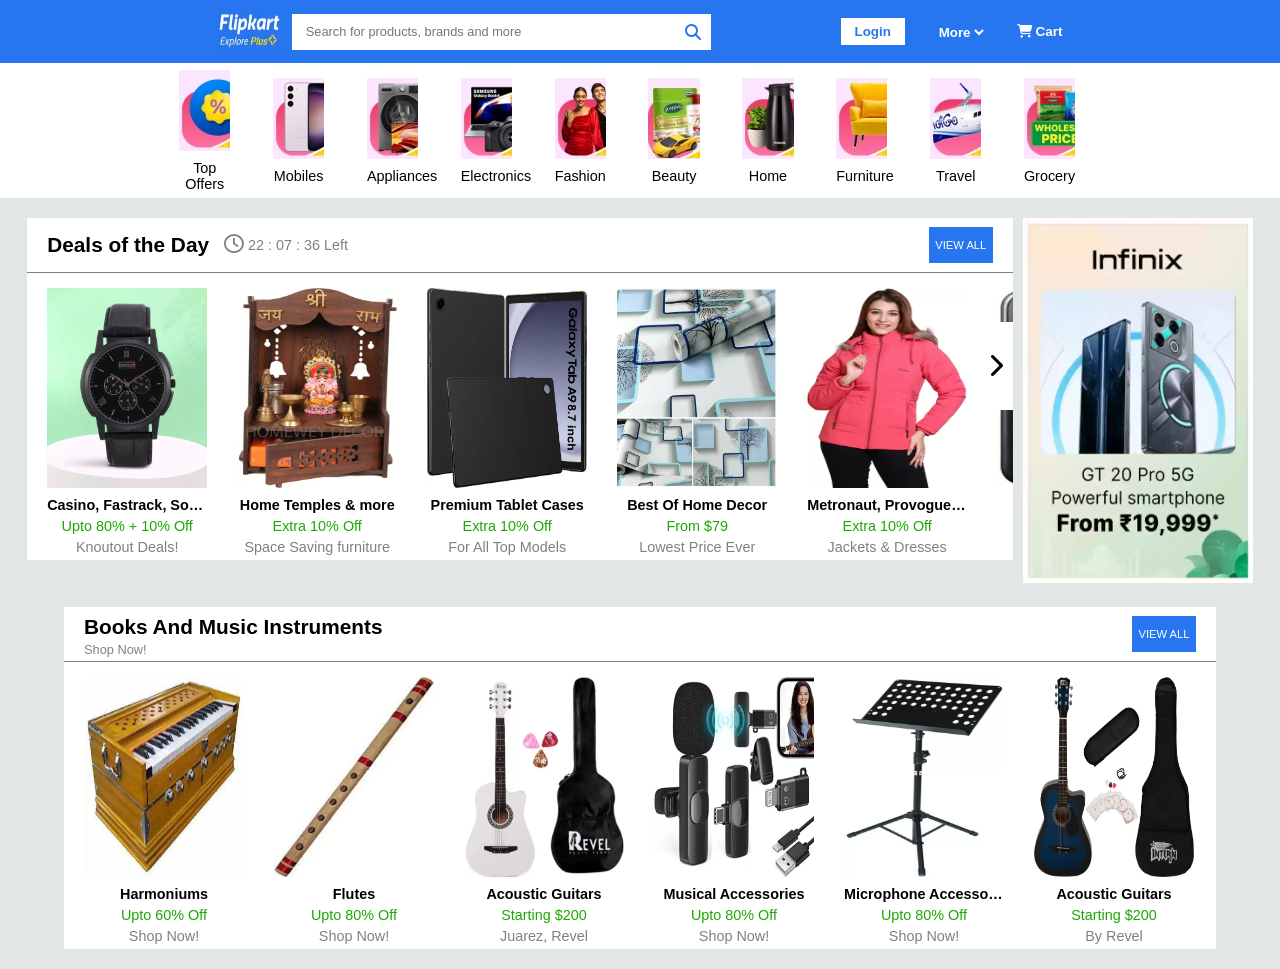
<file: index.html>
<!DOCTYPE html>
<html lang="en">
<head>
    <meta charset="UTF-8">
    <meta name="viewport" content="width=device-width, initial-scale=1.0">
    <title>Flipkart</title>
    <link rel="stylesheet" href="https://cdnjs.cloudflare.com/ajax/libs/font-awesome/6.7.2/css/all.min.css" integrity="sha512-Evv84Mr4kqVGRNSgIGL/F/aIDqQb7xQ2vcrdIwxfjThSH8CSR7PBEakCr51Ck+w+/U6swU2Im1vVX0SVk9ABhg==" crossorigin="anonymous" referrerpolicy="no-referrer" />
    <link rel="stylesheet" href="style.css">    
</head>
<body>
    <header>
        <div class="navbar">
            <div class="nav-main">
                <div class="nav-logo">
                    <img src="Assets/logo.jpeg" alt="Flipkart">
                </div>
                <div class="nav-search">
                    <input type="text" placeholder="    Search for products, brands and more" class="nav-searchbar">
                    <i class="fa-solid fa-magnifying-glass"></i>
                </div>
            </div>
            <div class="nav-ops">
                <div class="nav-login">
                    <button>Login</button>
                </div>
                <div class="nav-more">
                    <select name="" id="">
                        <option value="">More</option>
                    </select>
                </div>
                <div class="nav-cart">
                    <i class="fa-solid fa-cart-shopping"></i>
                    Cart
                </div>
            </div>         
        </div>

        <div class="panel">
            <div class="box">
                <div class="box-pic" style="background-image: url('Assets/pic-1.webp');"></div>
                <p>Top Offers</p>
            </div>
            <div class="box">
                <div class="box-pic" style="background-image: url('Assets/pic-2.webp');"></div>
                <p>Mobiles</p>
            </div>
            <div class="box">
                <div class="box-pic" style="background-image: url('Assets/pic-3.webp');"></div>
                <p>Appliances</p>
            </div>
            <div class="box">
                <div class="box-pic" style="background-image: url('Assets/pic-4.webp');"></div>
                <p>Electronics</p>
            </div>
            <div class="box">
                <div class="box-pic" style="background-image: url('Assets/pic-5.webp');"></div>
                <p>Fashion</p>
            </div>
            <div class="box">
                <div class="box-pic" style="background-image: url('Assets/pic-6.webp');"></div>
                <p>Beauty</p>
            </div>
            <div class="box">
                <div class="box-pic" style="background-image: url('Assets/pic-7.webp');"></div>
                <p>Home</p>
            </div>
            <div class="box">
                <div class="box-pic" style="background-image: url('Assets/pic-8.webp');"></div>
                <p>Furniture</p>
            </div>
            <div class="box">
                <div class="box-pic" style="background-image: url('Assets/pic-9.webp');"></div>
                <p>Travel</p>
            </div>
            <div class="box">
                <div class="box-pic" style="background-image: url('Assets/pic-10.webp');"></div>
                <p>Grocery</p>
            </div>
        </div>
    </header>

<main>
    <div class="content-1">
        <div class="content-head">
            <div class="content-head-1">
                <p class="heading">Deals of the Day</p>
                <div class="time">
                    <i class="fa-regular fa-clock"></i>
                    <p>22 : 07 : 36 Left</p>
                </div>
            </div>
            <button>VIEW ALL</button>
        </div>
        <div class="content-list">
            <div class="content-product">
                <div class="con-img">
                    <img src="Assets/img-1.webp" alt="" height="200"  width="160">
                </div>
                <p class="text-1">Casino, Fastrack, Sonata, Titan</p>
                <p class="text-2">Upto 80% + 10% Off</p>
                <p class="text-3">Knoutout Deals!</p>
            </div>
            <div class="content-product">
                <div class="con-img">
                    <img src="Assets/img-2.webp" alt="" height="200"  width="160">
                </div>
                <p class="text-1">Home Temples & more</p>
                <p class="text-2">Extra 10% Off</p>
                <p class="text-3">Space Saving furniture</p>
            </div>
            <div class="content-product">
                <div class="con-img">
                    <img src="Assets/img-3.webp" alt="" height="200"  width="160">
                </div>
                <p class="text-1">Premium Tablet Cases</p>
                <p class="text-2">Extra 10% Off</p>
                <p class="text-3">For All Top Models</p>
            </div>
            <div class="content-product">
                <div class="con-img">
                    <img src="Assets/img-4.webp" alt="" height="200"  width="160">
                </div>
                <p class="text-1">Best Of Home Decor</p>
                <p class="text-2">From $79</p>
                <p class="text-3">Lowest Price Ever</p>
            </div>
            <div class="content-product">
                <div class="con-img">
                    <img src="Assets/img-5.webp" alt="" height="200"  width="160">
                </div>
                <p class="text-1">Metronaut, Provogue & T-shirts</p>
                <p class="text-2">Extra 10% Off</p>
                <p class="text-3">Jackets & Dresses</p>
            </div>
            <div class="content-product">
                <div class="con-img">
                    <img src="Assets/img-6.webp" alt="" height="200"  width="160">
                </div>
                <p class="text-1">Lava A1500</p>
                <p class="text-2">Flat $80 Off</p>
                <p class="text-3">Now $200</p>
            </div>
            <div class="content-product">
                <div class="con-img">
                    <img src="Assets/img-6.webp" alt="" height="200"  width="160">
                </div>
                <p class="text-1">Lava A1500</p>
                <p class="text-2">Flat $80 Off</p>
                <p class="text-3">Now $200</p>
            </div>
            <div class="content-product">
                <div class="con-img">
                    <img src="Assets/img-3.webp" alt="" height="200"  width="160">
                </div>
                <p class="text-1">Premium Tablet Cases</p>
                <p class="text-2">Upto 80% Off</p>
                <p class="text-3">Knoutout Deals!</p>
            </div>
        </div>
        <button class="sidebar-btn">
            <i class="fa-solid fa-chevron-right"></i>
        </button>       
    </div>
    <span class="offer-img">
        <img src="Assets/side_img.webp" alt="Offer" height="365" width="230">
    </span>

    <div class="content-2">
        <div class="content-head2">
            <div class="head-text">
                <p class="sub-head-1">Books And Music Instruments</p>
                <p class="sub-head-2">Shop Now!</p>
            </div>
            <button>VIEW ALL</button>
        </div>
        <div class="content-list">
            <div class="content-product">
                <div class="con-img">
                    <img src="Assets/img-7.webp" alt="" height="200"  width="160">
                </div>
                <p class="text-1">Harmoniums</p>
                <p class="text-2">Upto 60% Off</p>
                <p class="text-3">Shop Now!</p>
            </div>
            <div class="content-product">
                <div class="con-img">
                    <img src="Assets/img-8.webp" alt="" height="200"  width="160">
                </div>
                <p class="text-1">Flutes</p>
                <p class="text-2">Upto 80% Off</p>
                <p class="text-3">Shop Now!</p>
            </div>
            <div class="content-product">
                <div class="con-img">
                    <img src="Assets/img-9.webp" alt="" height="200"  width="160">
                </div>
                <p class="text-1">Acoustic Guitars</p>
                <p class="text-2">Starting $200</p>
                <p class="text-3">Juarez, Revel</p>
            </div>
            <div class="content-product">
                <div class="con-img">
                    <img src="Assets/img-10.webp" alt="" height="200"  width="160">
                </div>
                <p class="text-1">Musical Accessories</p>
                <p class="text-2">Upto 80% Off</p>
                <p class="text-3">Shop Now!</p>
            </div>
            <div class="content-product">
                <div class="con-img">
                    <img src="Assets/img-11.webp" alt="" height="200"  width="160">
                </div>
                <p class="text-1">Microphone Accessories</p>
                <p class="text-2">Upto 80% Off</p>
                <p class="text-3">Shop Now!</p>
            </div>
            <div class="content-product">
                <div class="con-img">
                    <img src="Assets/img-12.webp" alt="" height="200"  width="160">
                </div>
                <p class="text-1">Acoustic Guitars</p>
                <p class="text-2">Starting $200</p>
                <p class="text-3">By Revel</p>
            </div>
        </div>    
    </div>
</main>
</body>
</html>
</file>
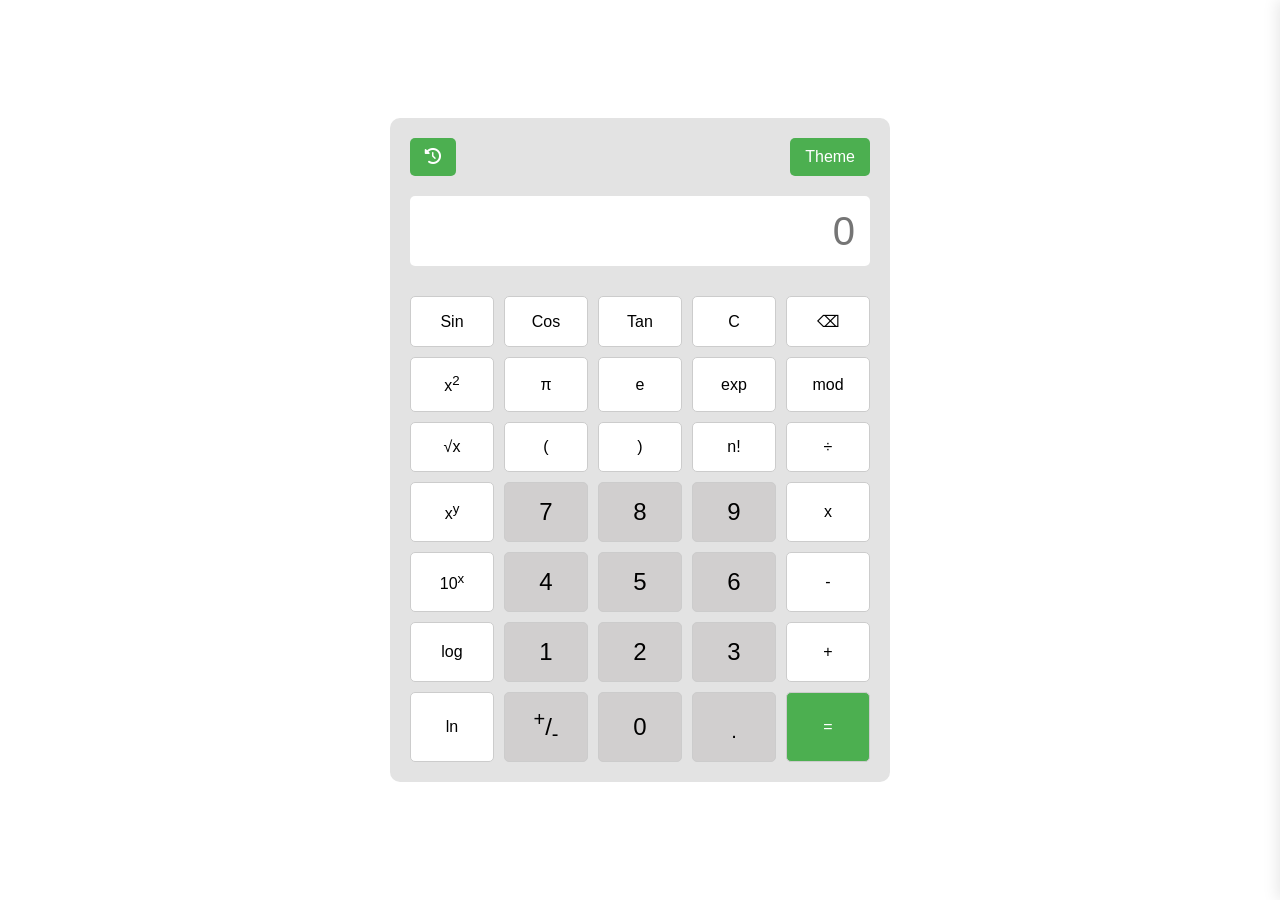
<file: 2_Calculator/index.html>
<!DOCTYPE html>
<html lang="en">
<head>
    <meta charset="UTF-8">
    <meta name="viewport" content="width=device-width, initial-scale=1.0">
    <title>Calculator</title>
    <link rel="stylesheet" href="https://cdnjs.cloudflare.com/ajax/libs/font-awesome/6.7.2/css/all.min.css"
        integrity="sha512-Evv84Mr4kqVGRNSgIGL/F/aIDqQb7xQ2vcrdIwxfjThSH8CSR7PBEakCr51Ck+w+/U6swU2Im1vVX0SVk9ABhg==" 
        crossorigin="anonymous" referrerpolicy="no-referrer" />
    <link rel="stylesheet" href="style.css">
</head>
<body class="light-mode">
    <div class="container">
        <div class="head">
            <button type="button" class="history-button">
                <i class="fa-solid fa-clock-rotate-left"></i>
            </button>
            <button id="toggle-theme">Theme</button>
        </div>
        <input type="text" placeholder="0" class="display" >
        <div class="btns">
            <div class="row">
                <button class="btn">Sin</button>
                <button class="btn">Cos</button>
                <button class="btn">Tan</button>
                <button class="btn">C</button>
                <button class="btn">⌫</button>
            </div>
            <div class="row">
                <button class="btn">x<sup>2</sup></button>
                <button class="btn">π</button>
                <button class="btn">e</button>
                <button class="btn">exp</button>
                <button class="btn">mod</button>
            </div>
            <div class="row">
                <button class="btn">√x</button>
                <button class="btn">(</button>
                <button class="btn">)</button>
                <button class="btn factorial">n!</button>
                <button class="btn">÷</button>
            </div>
            <div class="row">
                <button class="btn">x<sup>y</sup></button>
                <button class="btn num">7</button>
                <button class="btn num">8</button>
                <button class="btn num">9</button>
                <button class="btn">x</button>
            </div>
            <div class="row">
                <button class="btn">10<sup>x</sup></button>
                <button class="btn num">4</button>
                <button class="btn num">5</button>
                <button class="btn num">6</button>
                <button class="btn">-</button>
            </div>
            <div class="row">
                <button class="btn">log</button>
                <button class="btn num">1</button>
                <button class="btn num">2</button>
                <button class="btn num">3</button>
                <button class="btn">+</button>
            </div>
            <div class="row">
                <button class="btn">ln</button>
                <button class="btn num"><sup>+</sup>/<sub>-</sub></button>
                <button class="btn num">0</button>
                <button class="btn num"><sub>.</sub></button>
                <button class="btn equal">=</button>
            </div>
        </div>
    </div>
    <div class="history-panel">
        <div class="history-header">
            <h3>History</h3>    
            <button class="close-history">&times;</button>
        </div>
        <div class="history-content"></div>
    </div>
    <script type="module" src="script.js"></script>
</body>
</html>
</file>
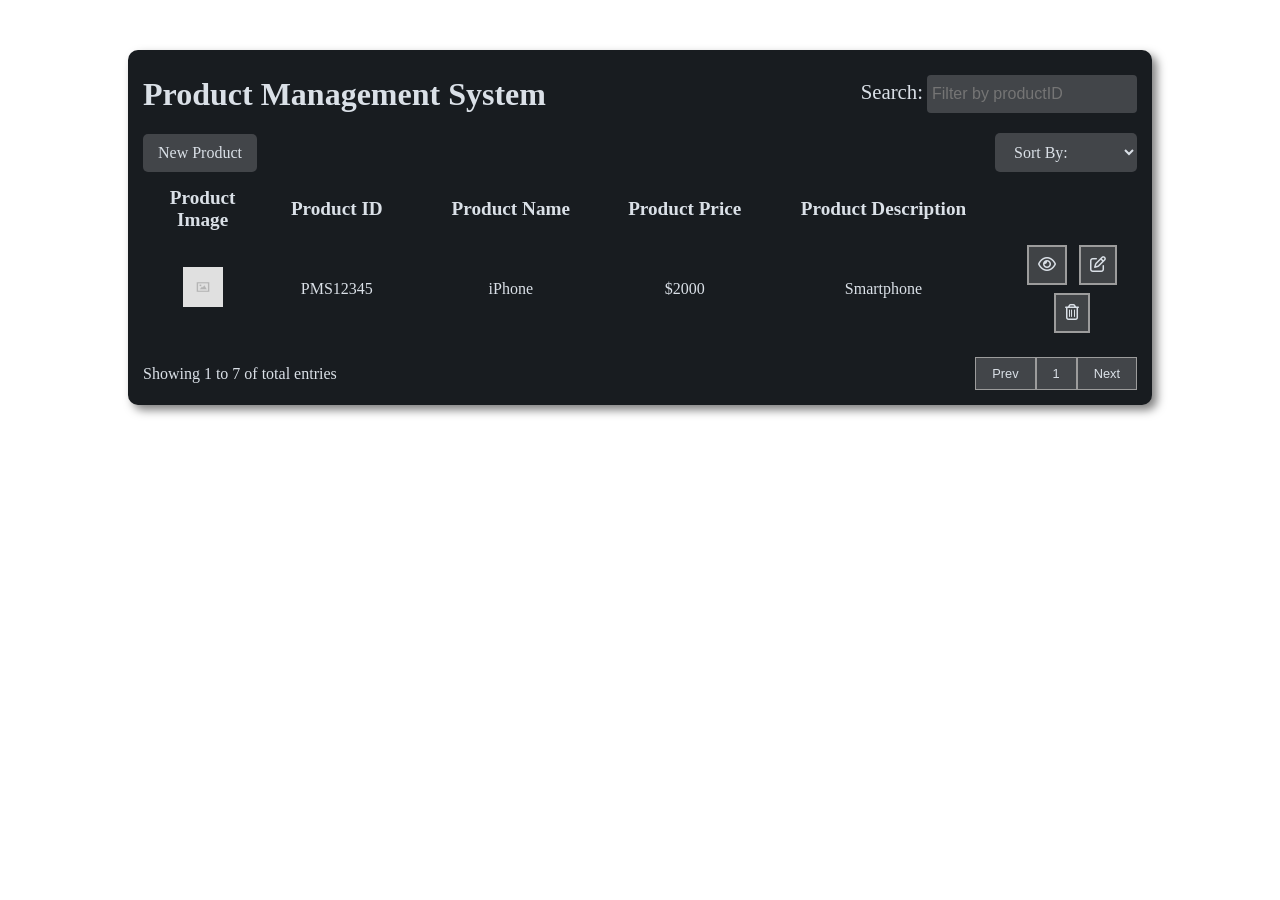
<file: 3_CRUD/index.html>
<!DOCTYPE html>
<html lang="en">

<head>
    <meta charset="UTF-8" />
    <meta name="viewport" content="width=device-width, initial-scale=1.0" />
    <title>CRUD Operations</title>
    <link rel="stylesheet" href="style.css" />
    <link rel="stylesheet" href="https://cdnjs.cloudflare.com/ajax/libs/font-awesome/6.2.1/css/all.min.css"
        integrity="sha512-MV7K8+y+gLIBoVD59lQIYicR65iaqukzvf/nwasF0nqhPay5w/9lJmVM2hMDcnK1OnMGCdVK+iQrJ7lzPJQd1w=="
        crossorigin="anonymous" referrerpolicy="no-referrer" />
</head>

<body>
    <div class="container">

        <!-- header -->
        <header>
            <div class="head_1">        
                <div class="headName">Product Management System</div>
                <div class="filter">
                    <label for="search">Search:</label>
                    <input type="text" id="search" placeholder="Filter by productID" />
                </div>
            </div>
            <div class="head_2">
                <button class="addProduct">New Product</button>
                <select name="" id="sortBy">
                    <option value="">Sort By:</option>
                    <option value="ID">Product ID</option>
                    <option value="Name">Product Name</option>
                    <option value="Price">Product Price</option>
                </select>
            </div>
        </header>

        <!-- product table -->
        <table>
            <thead class="tableHeading">
                <tr>
                    <th class="tableHead_1">Product Image</th>
                    <th class="tableHead_2">Product ID</th>
                    <th class="tableHead_3">Product Name</th>
                    <th class="tableHead_4">Product Price</th>
                    <th class="tableHead_5">Product Description</th>
                </tr>
            </thead>
            <tbody class="productInfo">
                <tr>
                    <td class="tableData_1">
                        <img src="images.png" alt="" height="40" width="40" />
                    </td>
                    <td class="tableData_2">PMS12345</td>
                    <td class="tableData_3">iphone</td>
                    <td class="tableData_4">$2000</td>
                    <td class="tableData">Smartphone</td>
                </tr>
            </tbody>
        </table>

        <!-- footer -->
        <footer>
            <span class="showEntries">Showing 1 to 7 of total entries</span>
            <div class="pagination"></div>
        </footer>
    </div>

    <!-- popup-Container -->
    <div class="popup">
        <div class="popupContainer">

            <!-- pop-up header -->
            <header class="popupHeader">
                <h2 class="title">Fill the Form</h2>
                <button class="closeBtn">&times;</button>
            </header>

            <!-- pop-up content -->
            <div class="details">
                <form action="#" id="myForm">
                    <div class="imgholder">
                        <label for="uploadimg" class="upload" id="imageUploadLabel">
                            <input type="file" name="uploadimg" id="uploadimg" class="picture"
                                accept="image/png, image/jpeg" />
                        </label>
                        <img src="images.png" alt="Product Image" width="150" height="150" class="img"
                            id="imagePreview" />
                    </div>

                    <div class="inputFieldContainer">
                        <div class="productID">
                            <label for="pID">Product ID:</label>
                            <input type="text" name="" id="pID" required />
                        </div>

                        <div class="productName">
                            <label for="pName">Product Name:</label>
                            <input type="text" name="" id="pName" required />
                        </div>

                        <div class="productPrice">
                            <label for="pPrice">Product Price:</label>
                            <input type="number" name="" id="pPrice" required />
                        </div>

                        <div class="productDescription">
                            <label for="pDes">Product Description:</label>
                            <input type="text" name="" id="pDes" required />
                        </div>
                    </div>
                </form>
            </div>

            <!-- pop-up footer -->
            <footer class="popupFooter">
                <button form="myForm" class="submitBtn">Submit</button>
            </footer>
        </div>
    </div>
    <script src="script.js"></script>
</body>

</html>
</file>
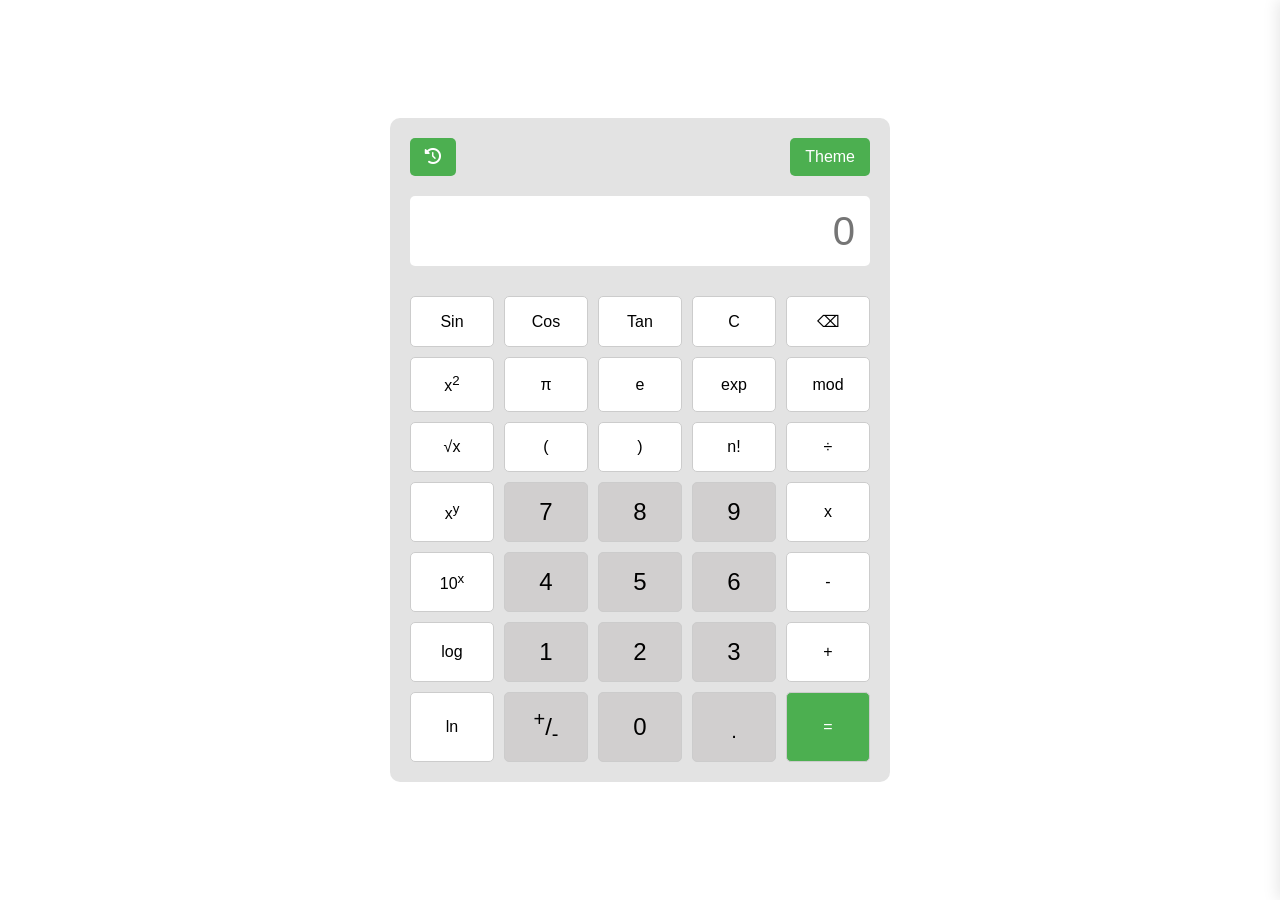
<file: 2_Calculator/calculator.html>
<!DOCTYPE html>
<html lang="en">
<head>
    <meta charset="UTF-8">
    <meta name="viewport" content="width=device-width, initial-scale=1.0">
    <title>Calculator</title>
    <link rel="stylesheet" href="https://cdnjs.cloudflare.com/ajax/libs/font-awesome/6.7.2/css/all.min.css"
        integrity="sha512-Evv84Mr4kqVGRNSgIGL/F/aIDqQb7xQ2vcrdIwxfjThSH8CSR7PBEakCr51Ck+w+/U6swU2Im1vVX0SVk9ABhg==" 
        crossorigin="anonymous" referrerpolicy="no-referrer" />
    <link rel="stylesheet" href="calculator.css">
</head>
<body class="light-mode">
    <div class="container">
        <div class="head">
            <button type="button" class="history-button">
                <i class="fa-solid fa-clock-rotate-left"></i>
            </button>
            <button id="toggle-theme">Theme</button>
        </div>
        <input type="text" placeholder="0" class="display" >
        <div class="btns">
            <div class="row">
                <button class="btn">Sin</button>
                <button class="btn">Cos</button>
                <button class="btn">Tan</button>
                <button class="btn">C</button>
                <button class="btn">⌫</button>
            </div>
            <div class="row">
                <button class="btn">x<sup>2</sup></button>
                <button class="btn">π</button>
                <button class="btn">e</button>
                <button class="btn">exp</button>
                <button class="btn">mod</button>
            </div>
            <div class="row">
                <button class="btn">√x</button>
                <button class="btn">(</button>
                <button class="btn">)</button>
                <button class="btn factorial">n!</button>
                <button class="btn">÷</button>
            </div>
            <div class="row">
                <button class="btn">x<sup>y</sup></button>
                <button class="btn num">7</button>
                <button class="btn num">8</button>
                <button class="btn num">9</button>
                <button class="btn">x</button>
            </div>
            <div class="row">
                <button class="btn">10<sup>x</sup></button>
                <button class="btn num">4</button>
                <button class="btn num">5</button>
                <button class="btn num">6</button>
                <button class="btn">-</button>
            </div>
            <div class="row">
                <button class="btn">log</button>
                <button class="btn num">1</button>
                <button class="btn num">2</button>
                <button class="btn num">3</button>
                <button class="btn">+</button>
            </div>
            <div class="row">
                <button class="btn">ln</button>
                <button class="btn num"><sup>+</sup>/<sub>-</sub></button>
                <button class="btn num">0</button>
                <button class="btn num"><sub>.</sub></button>
                <button class="btn equal">=</button>
            </div>
        </div>
    </div>
    <div class="history-panel">
        <div class="history-header">
            <h3>History</h3>    
            <button class="close-history">&times;</button>
        </div>
        <div class="history-content"></div>
    </div>
    <script type="module" src="calculator.js"></script>
</body>
</html>
</file>
<file: style.css>
*{
    margin: 0;
    padding: 0;
    font-family: arial;
}

/* header-navbar */

.navbar{
    height: 7vh;
    background-color: #2776ef;
    display: flex;
    align-items: center;
    justify-content: space-between;
    position: sticky;
    top: 0;
}

.nav-main{
    display: flex;
    align-items: center;
    margin-left: 17vw;
}

.nav-logo img{
    height: 5vh;
    width: 5vw;
}

.nav-search{
    display: flex;
    align-items: center;
}

.nav-searchbar{
    height: 4vh;
    border: none;
    width: 30vw;
    font-size: 0.8rem;
    margin-left: 10px;
}

.nav-search i{
    background-color: white;
    color: #2776ef;
    height: 4vh;
    width: 35px;
    display: flex;
    align-items: center;
    justify-content: center;
}

.nav-ops{
    display: flex;
    align-items: center;
    margin-right: 17vw;
}

.nav-login button{
    color: #2776ef;
    height: 3vh;
    width: 5vw;
    font-weight: 600;
    background-color: white;
    border: none;
}

.nav-more select{
    color: white;
    font-weight: 600;
    background-color: #2776ef;
    border: none;
    margin-left: 30px;
}

.nav-cart{
    color: white;
    font-weight: 600;
    font-size: 1.5vh;
    margin-left: 30px;
}

.nav-cart i{
    font-size: 1.5vh;
}

/* header-panel */

.panel{
    display: flex;
    align-items: center;
    height: 15vh;
    justify-content: space-between; 
    margin-left: 14vw;
    margin-right: 14vw;
}

.box{
    width: 6vw;
    font-size: 0.8rem;
}

.box p{
    margin-top: 1vh;
    text-align: center;
    width: 4vw;
    font-size: 0.9rem;
}

.box-pic{
    height: 9vh;
    width: 4vw;
}

/* content-box-1 */

main{
    background-color: #e2e7e6;
    display: flex;
    justify-content: center;
    flex-wrap: wrap;
}

.content-1{
    background-color: white;
    height: 38vh;
    width: 77vw;
    margin: 20px 0px;
    overflow: hidden;
    position: relative;
}

.content-head{
    display: flex;
    align-items: center;
    justify-content: space-between;
    height: 6vh;
    border-bottom: 0.1px solid gray;
}

.content-head button {
    margin-right: 20px;
    height: 4vh;
    font-size: 0.7rem;
    width: 5vw;
    border: none;
    background-color: #2776ef;
    color: white;
}

.content-head-1{
    display: flex;
    align-items: center;
    margin-left: 20px;
}

.content-head-1 p{
    font-size: 1.3rem;
    font-weight: 600;
}

.time{
    margin-left: 15px;
    color: grey;
    display: flex;
    align-items: center;
    justify-content: center;
}
.time i{
    margin-right: 5px;
    font-size: 1.2rem;
}

.time p{
    font-size: 0.9rem;
    font-weight: 100;
}

.offer-img img{
    margin: 20px 0px;
    margin-left: 10px;
}

.sidebar-btn {
    position: absolute;
    right: 0;
    bottom: 150px;
    background-color: white;
    color: black;
    border: none;
    padding: 30px 10px;
    font-size: 24px;
    cursor: pointer;
}
.sidebar-btn:hover {
    background-color: #e64a19;
}

.content-list{
    display: flex;
    align-items: center;
    margin-left: 20px;
}

.text-1{
    width: 160px;
    white-space: nowrap;
    overflow: hidden;
    text-overflow: ellipsis;
    margin: 5px 0px;
    font-weight: 600;
    font-size: 0.9rem;
    text-align: center;
}

.text-2{
    width: 160px;
    margin: 5px 0px;
    font-size: 0.9rem;
    color: #1ca803;
    text-align: center;
}

.text-3{
    width: 160px;
    margin: 5px 0px;
    font-size: 0.9rem;
    color: grey;
    text-align: center;
}

.con-img{
    margin: 15px 30px 5px 0px;
}

.content-2{
    background-color: white;
    height: 38vh;
    width: 90vw;
    margin-bottom: 20px;
}

.content-head2{
    display: flex;
    align-items: center;
    justify-content: space-between;
    height: 6vh;
    border-bottom: 0.1px solid gray;
}

.content-head2 button{
    margin-right: 20px;
    height: 4vh;
    font-size: 0.7rem;
    width: 5vw;
    border: none;
    background-color: #2776ef;
    color: white;
}

.head-text{
    margin-left: 20px;
}

.sub-head-1{
    font-size: 1.3rem;
    font-weight: 600;
    margin-top: 3px;
}

.sub-head-2{
    color: grey;
    font-size: 0.8rem;
    margin-top: 3px;
}
</file>
<file: 2_Calculator/style.css>
* {
    margin: 0;
    padding: 0;
    box-sizing: border-box;
}

body {
    display: flex;
    justify-content: center;
    align-items: center;
    min-width: 100vw;
    min-height: 100vh;
    font-family: Arial, Helvetica, sans-serif;
    background-color: var(--background-color) 
}

.container {
    background-color: var(--container-bg);
    padding: 20px;
    max-width: 500px; 
    width: 100%;
    border-radius: 10px;
}

.head {
    display: flex;
    justify-content: space-between;
    margin-bottom: 20px;
}

.history-button, #toggle-theme {
    background-color: #4CAF50;
    color: white;
    border: none;
    padding: 10px 15px;
    border-radius: 5px;
    font-size: 1rem;
    cursor: pointer;
}

.history-button:hover, #toggle-theme:hover {
    background-color: #45a049;
}

/* History Panel Styles */  
.history-panel {
    position: fixed;
    top: 0;
    right: -350px;
    width: 350px;
    height: 100%;
    background-color: var(--history-bg);
    box-shadow: -2px 0 15px rgba(0, 0, 0, 0.1);
    transition: right 0.5s ease-in-out;
    color: var(--text-color);
    padding-top: 20px;
}

.history-panel.active {
    right: 0;   
}

.history-header {
    display: flex;
    justify-content: space-between;
    align-items: center;
    padding: 20px;
    border-bottom: 1px solid var(--border-color);
}

.close-history {
    background: none;
    border: none;
    font-size: 24px;
    cursor: pointer;
    color: var(--text-color);
}

.history-content {
    padding: 20px;
    overflow-y: auto;
}

/* Each entry styling */
.history-entry {
    padding: 12px;
    border-radius: 8px;
    margin-bottom: 10px;
    background-color: rgba(0, 0, 0, 0.1);
    box-shadow: 0px 2px 5px rgba(0, 0, 0, 0.15);
    font-size: 1rem;
}

.history-entry:nth-child(odd) {
    background-color: rgba(255, 255, 255, 0.1);
}

.history-entry:nth-child(even) {
    background-color: rgba(255, 255, 255, 0.15);
}

.history-expression {
    font-weight: bold;
    color: var(--display-color)
}

.history-result {
    font-style: italic;
    color: #4CAF50; 
    margin-top: 5px;
}

.history-entry:hover {
    background-color: rgba(0, 0, 0, 0.2);
}

.history-entry {
    transition: background-color 0.3s ease;
}


.display {
    height: 70px;
    width: 100%;
    background-color: var(--button-bg);
    color: var(--display-color);
    margin-bottom: 30px;
    border: none;
    text-align: right;
    font-size: 2.5rem;
    padding: 0 15px;
    border-radius: 5px;
    overflow: hidden;
    text-overflow: clip;
}

/* Buttons */
.btns {
    display: flex;
    flex-direction: column;
    gap: 10px;
}

.row {
    display: flex;
    justify-content: space-between;
    gap: 10px;
}

.btn {
    flex: 1;
    padding: 15px;
    text-align: center;
    font-size: 1rem;    
    border: 1px solid #ccc;
    background-color: var(--button-bg);
    cursor: pointer;
    border-radius: 5px;
    color: var(--color);
    transition: background-color 0.5s ease;
}

.btn:hover {
    background-color: var(--button-hover-bg);
}

.num {
    background-color: #d1cfcf;
    font-size: 1.5rem;
    color: #000
}

.equal{
    background-color: #4CAF50;
    color: white;
}

.equal:hover{
    background-color: #45a049;
}

/* Responsive Design */
@media (max-width: 400px) {
    .container {
        padding: 15px;
        max-width: 100%;
    }

    .display {
        font-size: 2rem;
    }

    .btn {
        font-size: 1rem;
        padding: 12px;
        margin-bottom: 5px;
    }

    .row {
        flex-direction: column;
        align-items: stretch;
    }

    .head{
        flex-direction: column;
    }
}

body.light-mode {
    --display-bg: #f9f9f9;
    --display-color: #000;
    --button-bg: #fff;
    --button-color: #000;
    --button-hover-bg: #e0e0e0;
    --container-bg : #e3e3e3;
    --background-color: #ffffff;
    --color: #000;
    --history-bg: #ffffff;
    --text-color: #1a1a1a;
    --border-color: #e0e0e0;
  }
  

  body.dark-mode {
    --display-bg: #333;
    --display-color: #fff;
    --button-bg: #555;
    --button-color: #fff;
    --button-hover-bg: #444;
    --container-bg : #828282;
    --background-color: #111111;
    --color: #fff;
    --history-bg: #2d2d2d;
    --text-color: #ffffff;
    --border-color: #404040;    
  }
</file>
<file: 3_CRUD/style.css>
:root{
    --dark1: #0000004d;
    --dark2: #181c20;
    --dark3: #212529;
    --dark4: #2d3135;
    --dark5: #424549;
    --dark6: #404346;
    --dark7: #9c9c9c;
    --dark8: #dae0e7;
    --dark9: #262a2e;
}

*{
    padding: 0;
    margin: 0;
    box-sizing: border-box;
}

/* main content */
body{
    display: flex;
    align-items: center;
    justify-content: center;
    margin: 50px;
    font-family: 'Lucida Sans', 'Lucida Sans Regular', 'Lucida Grande', 'Lucida Sans Unicode';
}

.container{
    max-height: 90vh;
    width: 80vw;
    background-color: var(--dark2);
    border-radius: 10px;
    box-shadow: 5px 5px 10px rgba(0, 0, 0, 0.5);
    padding: 15px;
}

/* Container heading-1*/
.head_1{
    display: flex;
    align-items: center;
    justify-content: space-between;
    padding: 10px 0px;
}
.headName{
    font-size: 2rem;
    color: var(--dark8);
    font-weight: 600;
}
.filter label{
    color: var(--dark8);
    font-size: 1.3rem; 
}
.filter input{
    font-size: 1rem;
    padding: 10px 5px;
    padding-top: 10px;
    border-radius: 4px;
    border: none;
    cursor: pointer;
    background-color: var(--dark5);
    color: var(--dark8);
}

/* container heading-2 */
.head_2{
    display: flex;
    align-items: center;
    justify-content: space-between;
    padding: 10px 0px;
}
.addProduct, #sortBy{
    font-size: 1rem;
    padding: 10px 15px;
    border: none;
    background-color: var(--dark5);
    color: var(--dark8);
    border-radius: 5px;
    font-family: 'Lucida Sans', 'Lucida Sans Regular', 'Lucida Grande', 'Lucida Sans Unicode';
    cursor: pointer;
}

/* product table */
table {
    width: 100%;
    padding-top: 15px;
    border-collapse: collapse;
}
th, td{
    padding:5px 10px;
    color: var(--dark8);
    vertical-align: middle;
    text-align: center;
    font-size: 1.2rem;
    font-weight: 600;
}
td{
    font-size: 1rem;
    font-weight: 500;
}
.tableHead_1, .tableData_1{
    width : 12%
}
.tableHead_2, .tableHead_4, .tableData_4, .tableData_2 {
    width : 15%
}
.tableHead_3,.tableData_3{
    width : 20%
}
.tableHead_5,.tableData_5{
    width : 25%
}

/* footer */
footer{
    display: flex;
    justify-content: space-between;
    align-items: center;
    margin-top: 15px;
}

.showEntries{
    color: var(--dark8);
}

.pagination{
    background-color: var(--dark5);
}

.prev-btn, .next-btn, .active{
    background-color: var(--dark5);
    color: var(--dark8);
    padding: 8px 16px;
    border: solid 1px var(--dark7);
    cursor: pointer;
    font-size: 0.8rem;
}

/* pop-up container */

.popup {
    position: fixed;
    top: 0;
    left: 0;
    right: 0;
    bottom: 0;
    background: rgba(0, 0, 0, 0.5);
    display: none;  
    align-items: center;
    justify-content: center;
    z-index: 10;
}

.popup.open {
    display: flex;
}

.popupContainer {
    background: var(--dark2);
    color: var(--dark8);
    padding: 30px;
    border-radius: 10px;
    width: 400px;
    max-width: 90%;
}

.popupHeader{
    display: flex;
    align-items: center;
    justify-content: space-between;
}

.title {
    font-size: 1.5rem;
    font-weight: 600;
}

.closeBtn {
    background: transparent;
    color: var(--dark8);
    font-size: 1.5rem;
    border: none;
    cursor: pointer;
}

.details {
    margin-top: 15px;
    display: flex;
    justify-content: center;
    align-items: center;
}

.imgholder{
    display: flex;
    flex-direction: column;
    align-items: center;
    justify-content: center;
}

.img{
    margin: 10px;
}

.upload{
    width: 100%;
}

.productInfo td {
    word-wrap: break-word; 
    word-break: break-word; 
    white-space: normal;
}

.inputFieldContainer {
    display: flex;
    flex-direction: column;
    margin-top: 20px;
}

.inputFieldContainer div {
    margin-bottom: 15px;
}

.popupContainer input[type="text"],
.popupContainer input[type="number"],
.popupContainer input[type="file"] {
    color: var(--dark8);
    background-color: var(--dark5);
    border: 1px solid var(--dark7);
    width: 100%;
    padding: 10px;
    margin-top: 5px;
    border-radius: 5px;
    border: 1px solid var(--dark5);
}

.submitBtn {
    width: 100%;
    padding: 10px;
    background-color: var(--dark5);
    color: var(--dark8);
    border: none;
    border-radius: 5px;
    font-size: 1.2rem;
    cursor: pointer;
    margin-top: 20px;
}

.submitBtn:hover {
    background-color: var(--dark6);
}

/* read, edit, delete */

.readBtn, .editBtn, .deleteBtn{
    font-size: 1rem;
    padding: 9px;
    margin: 4px;
    border: solid 2px var(--dark7);
    background-color: var(--dark6);
    color: var(--dark8);
}
</file>
<file: 2_Calculator/calculator.css>
* {
    margin: 0;
    padding: 0;
    box-sizing: border-box;
}

body {
    display: flex;
    justify-content: center;
    align-items: center;
    min-width: 100vw;
    min-height: 100vh;
    font-family: Arial, Helvetica, sans-serif;
    background-color: var(--background-color) 
}

.container {
    background-color: var(--container-bg);
    padding: 20px;
    max-width: 500px; 
    width: 100%;
    border-radius: 10px;
}

.head {
    display: flex;
    justify-content: space-between;
    margin-bottom: 20px;
}

.history-button, #toggle-theme {
    background-color: #4CAF50;
    color: white;
    border: none;
    padding: 10px 15px;
    border-radius: 5px;
    font-size: 1rem;
    cursor: pointer;
}

.history-button:hover, #toggle-theme:hover {
    background-color: #45a049;
}

/* History Panel Styles */  
.history-panel {
    position: fixed;
    top: 0;
    right: -350px;
    width: 350px;
    height: 100%;
    background-color: var(--history-bg);
    box-shadow: -2px 0 15px rgba(0, 0, 0, 0.1);
    transition: right 0.5s ease-in-out;
    color: var(--text-color);
    padding-top: 20px;
}

.history-panel.active {
    right: 0;   
}

.history-header {
    display: flex;
    justify-content: space-between;
    align-items: center;
    padding: 20px;
    border-bottom: 1px solid var(--border-color);
}

.close-history {
    background: none;
    border: none;
    font-size: 24px;
    cursor: pointer;
    color: var(--text-color);
}

.history-content {
    padding: 20px;
    overflow-y: auto;
}

/* Each entry styling */
.history-entry {
    padding: 12px;
    border-radius: 8px;
    margin-bottom: 10px;
    background-color: rgba(0, 0, 0, 0.1);
    box-shadow: 0px 2px 5px rgba(0, 0, 0, 0.15);
    font-size: 1rem;
}

.history-entry:nth-child(odd) {
    background-color: rgba(255, 255, 255, 0.1);
}

.history-entry:nth-child(even) {
    background-color: rgba(255, 255, 255, 0.15);
}

.history-expression {
    font-weight: bold;
    color: var(--display-color)
}

.history-result {
    font-style: italic;
    color: #4CAF50; 
    margin-top: 5px;
}

.history-entry:hover {
    background-color: rgba(0, 0, 0, 0.2);
}

.history-entry {
    transition: background-color 0.3s ease;
}


.display {
    height: 70px;
    width: 100%;
    background-color: var(--button-bg);
    color: var(--display-color);
    margin-bottom: 30px;
    border: none;
    text-align: right;
    font-size: 2.5rem;
    padding: 0 15px;
    border-radius: 5px;
    overflow: hidden;
    text-overflow: clip;
}

/* Buttons */
.btns {
    display: flex;
    flex-direction: column;
    gap: 10px;
}

.row {
    display: flex;
    justify-content: space-between;
    gap: 10px;
}

.btn {
    flex: 1;
    padding: 15px;
    text-align: center;
    font-size: 1rem;    
    border: 1px solid #ccc;
    background-color: var(--button-bg);
    cursor: pointer;
    border-radius: 5px;
    color: var(--color);
    transition: background-color 0.5s ease;
}

.btn:hover {
    background-color: var(--button-hover-bg);
}

.num {
    background-color: #d1cfcf;
    font-size: 1.5rem;
    color: #000
}

.equal{
    background-color: #4CAF50;
    color: white;
}

.equal:hover{
    background-color: #45a049;
}

/* Responsive Design */
@media (max-width: 400px) {
    .container {
        padding: 15px;
        max-width: 100%;
    }

    .display {
        font-size: 2rem;
    }

    .btn {
        font-size: 1rem;
        padding: 12px;
        margin-bottom: 5px;
    }

    .row {
        flex-direction: column;
        align-items: stretch;
    }

    .head{
        flex-direction: column;
    }
}

body.light-mode {
    --display-bg: #f9f9f9;
    --display-color: #000;
    --button-bg: #fff;
    --button-color: #000;
    --button-hover-bg: #e0e0e0;
    --container-bg : #e3e3e3;
    --background-color: #ffffff;
    --color: #000;
    --history-bg: #ffffff;
    --text-color: #1a1a1a;
    --border-color: #e0e0e0;
  }
  

  body.dark-mode {
    --display-bg: #333;
    --display-color: #fff;
    --button-bg: #555;
    --button-color: #fff;
    --button-hover-bg: #444;
    --container-bg : #828282;
    --background-color: #111111;
    --color: #fff;
    --history-bg: #2d2d2d;
    --text-color: #ffffff;
    --border-color: #404040;    
  }
</file>
